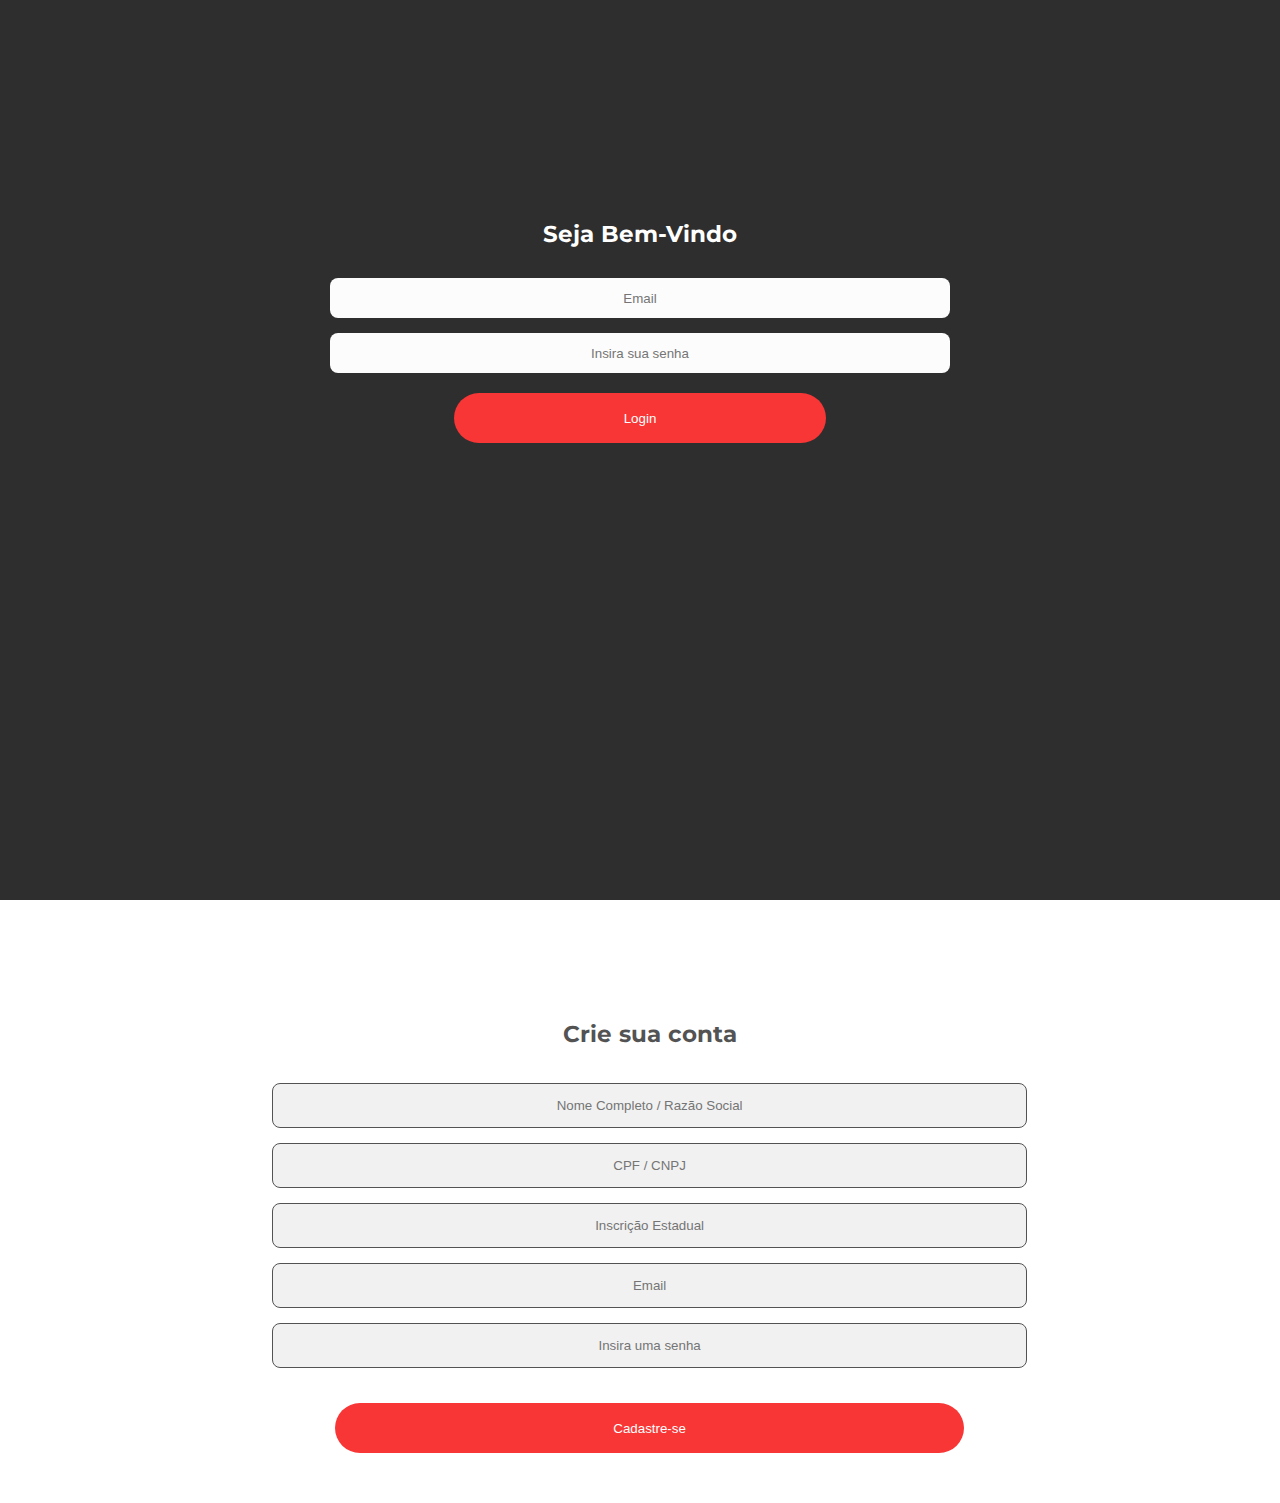
<file: index.html>
<!DOCTYPE html>
<html lang="pt-br">
<head>
    <meta charset="UTF-8">
    <meta http-equiv="X-UA-Compatible" content="IE=edge">
    <meta name="viewport" content="width=device-width, initial-scale=1.0">
    <link href="https://cdn.jsdelivr.net/npm/bootstrap@5.1.3/dist/css/bootstrap.min.css" rel="stylesheet" integrity="sha384-1BmE4kWBq78iYhFldvKuhfTAU6auU8tT94WrHftjDbrCEXSU1oBoqyl2QvZ6jIW3" crossorigin="anonymous">
    <link rel="stylesheet" href="css/style.css" />
    <title>Login</title>
</head>
<body>

    <div class="container-fluid">
        <div class="row">
           <div class="col-sm">
            
            <form class="fazer-login">
                <div><h2>Seja Bem-Vindo</h2></div>
               
                <div class="email">
                    <input type="email" id="emaillogin" placeholder="Email"  aria-describedby="emailHelp">
                </div>
                
                <div class="senha">
                    <input type="password"   id="senhalogin"  placeholder="Insira sua senha">
                </div>

                <div class="login">
                    <button type="submit" class="btn btn-outline-dark " id="botaologin">Login</button>
                </div>
            </form>          
                     
          </div>

          <div class="col-7">

            <form class="criar-perfil" action="cadastro-completo.html" method="post">
                <h2>Crie sua conta</h2>

                <div class="nome">
                  <input type="text" placeholder="Nome Completo / Razão Social"  id="nomecadastro">
                </div>
      
                <div class="cpf">
                   <input type="cpf" class="cpf-mask" placeholder="CPF / CNPJ" >
                </div>

                <div class="iestadual">
                  <input type="text"  placeholder="Inscrição Estadual">
                </div>
      
                <div class="email">
                    <input type="email"  placeholder="Email" aria-describedby="emailHelp" >
                </div>
      
                <div class="senha">
                  <input type="password"  placeholder="Insira uma senha" >
                </div>
      
                <div class="cadastrar">
                  <button type="submit" class="btn btn-outline-dark " id="botaocadastro"  onclick="acesso()">Cadastre-se</button>
                </div>
               
            </form>

          </div>
        </div>
    </div>


    
    <script src="js/script.js"></script>
    <script src="https://cdn.jsdelivr.net/npm/bootstrap@5.1.3/dist/js/bootstrap.bundle.min.js" integrity="sha384-ka7Sk0Gln4gmtz2MlQnikT1wXgYsOg+OMhuP+IlRH9sENBO0LRn5q+8nbTov4+1p" crossorigin="anonymous"></script>
</body>
</html>
</file>
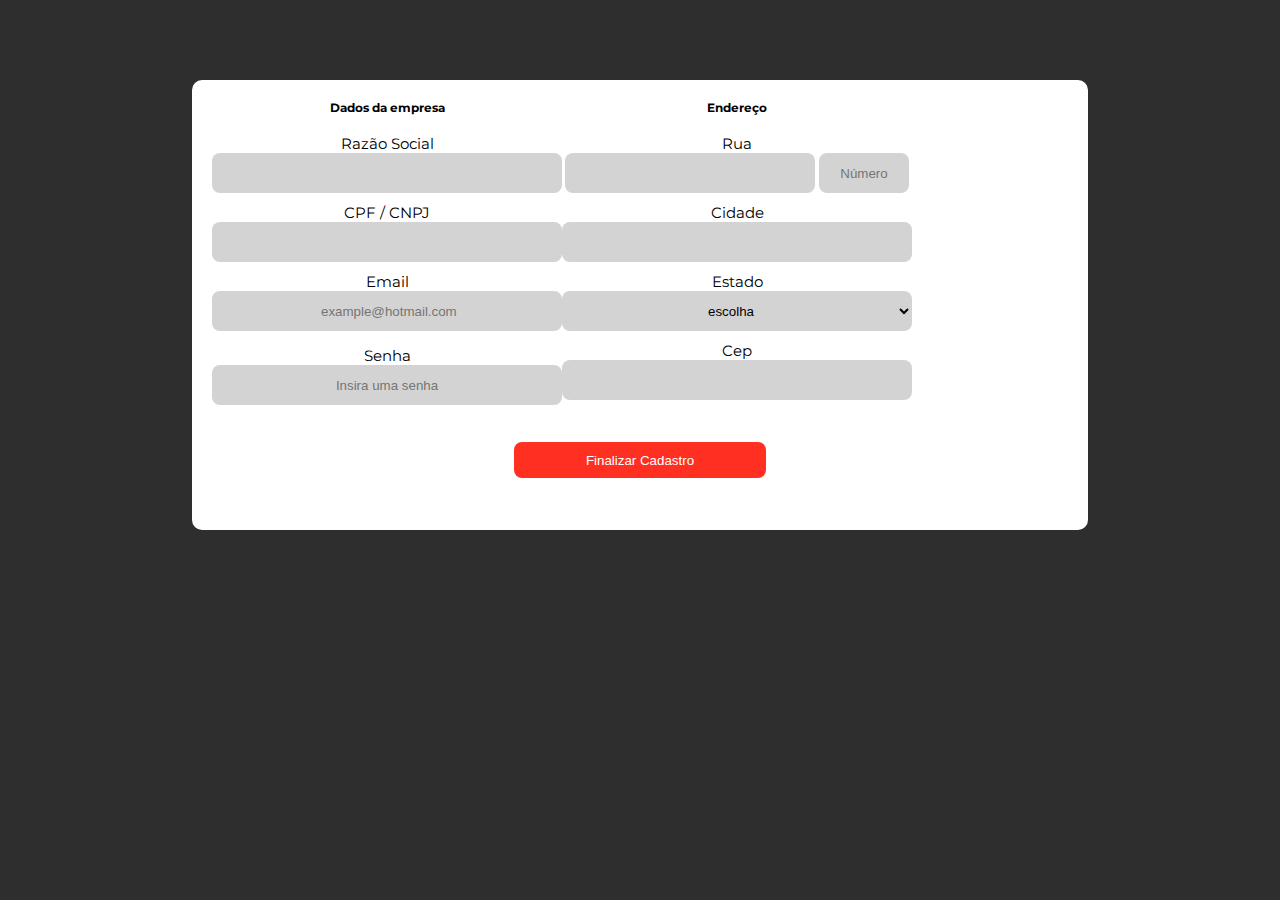
<file: cadastro-completo.html>
<!DOCTYPE html>
<html lang="pt-br">
<head>
    <meta charset="UTF-8">
    <meta http-equiv="X-UA-Compatible" content="IE=edge">
    <meta name="viewport" content="width=device-width, initial-scale=1.0">
    <link href="https://cdn.jsdelivr.net/npm/bootstrap@5.1.3/dist/css/bootstrap.min.css" rel="stylesheet" integrity="sha384-1BmE4kWBq78iYhFldvKuhfTAU6auU8tT94WrHftjDbrCEXSU1oBoqyl2QvZ6jIW3" crossorigin="anonymous">
    <link rel="stylesheet" href="css/style.css" />
    <title>Cadastro Completo</title>
</head>
<body>

    
    

        <form class="container cadastro-completo" action="dados-usuarios.html" method="post">

          <div class="col colunas">

            <div class="coluna1 col">

                    <h5>Dados da empresa</h5><br>

                    <div class="col razao">
                        Razão Social<br>
                        <input type="text" id="razaosocial">
                    </div>

                    <div class="col cad-cpf">
                        CPF / CNPJ<br>
                        <input type="cpf" class="cpf-mask" id="cpfcadastro">
                    </div>
        

                    <div class="cad-email">
                        Email<br>
                        <input type="email" id="emailcadastro" placeholder=" example@hotmail.com" aria-describedby="emailHelp">
                    </div>

                    <div class="senha">
                        Senha<br>
                        <input type="password"  placeholder="Insira uma senha"  id="senhacadastro">
                    </div>

            </div>

            <div class="coluna2 col">
                
                    <h5>Endereço</h5><br>
        
                    <div class="colum cad-end">
                        Rua<br>                      
                        <input type="text" >                                  
                        <input type="text" id="cad-num" placeholder="Número">
                    </div>
        
                    <div class="col cad-city">
                        Cidade<br>
                        <input type="text">
                    </div>

                    <div class="cad-es">
                         Estado<br>
                          <select>
                            <option selected>escolha</option>
                                    <option>AC</option>
                                    <option>AL</option>
                                    <option>AM</option>
                                    <option>BA</option>
                                    <option>CE</option>
                                    <option>DF</option>
                                    <option>ES</option>
                                    <option>GO</option>
                                    <option>MA</option>
                                    <option>MT</option>
                                    <option>MS</option>
                          </select>
                    </div>

                    <div class="cad-cep">
                         Cep<br>
                        <input type="text" >
                    </div>
            </div>
          </div>

            <div class="col finalizarcad">
                <button type="submit" class="btn btn-outline-dark " value="final" onclick="cadastro(this.form)">Finalizar Cadastro</button>
            </div>

        </form>  
    



    <script src="js/script.js"></script>
    <script src="https://cdn.jsdelivr.net/npm/bootstrap@5.1.3/dist/js/bootstrap.bundle.min.js" integrity="sha384-ka7Sk0Gln4gmtz2MlQnikT1wXgYsOg+OMhuP+IlRH9sENBO0LRn5q+8nbTov4+1p" crossorigin="anonymous"></script>
</body>
</html>
</file>
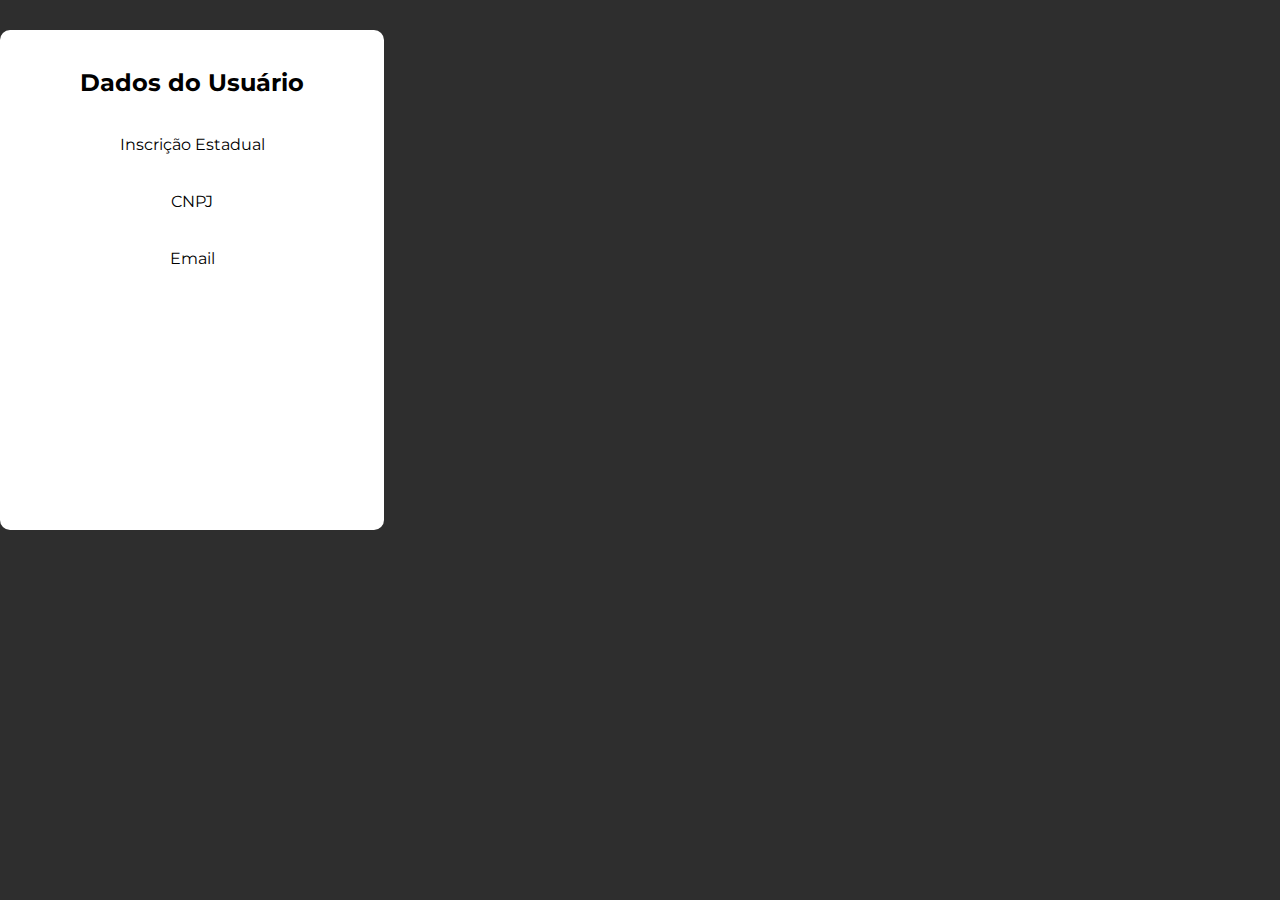
<file: dados-usuarios.html>
<!DOCTYPE html>
<html lang="pt-br">
<head>
    <meta charset="UTF-8">
    <meta http-equiv="refresh" content="60">
    <meta http-equiv="X-UA-Compatible" content="IE=edge">
    <meta name="viewport" content="width=device-width, initial-scale=1.0">
    <link href="https://cdn.jsdelivr.net/npm/bootstrap@5.1.3/dist/css/bootstrap.min.css" rel="stylesheet" integrity="sha384-1BmE4kWBq78iYhFldvKuhfTAU6auU8tT94WrHftjDbrCEXSU1oBoqyl2QvZ6jIW3" crossorigin="anonymous">
    <link rel="stylesheet" href="css/style.css" />
    <title>Página Restrita</title>
</head>
<body>

    <script>
        
    </script>

    <main>
    
        <div class="container-fluid dados">

            <div class=" container-sm dados-usuario">
                <br><br><h2>Dados do Usuário</h2> <br><br>
                Inscrição Estadual
                <p id="dados"> </p><br> <br>
                CNPJ
                <p id="dados1"></p><br> <br>

                Email
                <p id="emailcadastro"></p>
                  

            </div>
            
        </div>


    </main>

    
    <script src="js/script.js"></script>
    <script src="https://cdn.jsdelivr.net/npm/bootstrap@5.1.3/dist/js/bootstrap.bundle.min.js" integrity="sha384-ka7Sk0Gln4gmtz2MlQnikT1wXgYsOg+OMhuP+IlRH9sENBO0LRn5q+8nbTov4+1p" crossorigin="anonymous"></script>
</body>
</html>
</file>
<file: css/style.css>
@import url('https://fonts.googleapis.com/css2?family=Montserrat:wght@300&display=swap');

*{
    margin: 0;
    padding: 0;
    box-sizing: border-box;
}

body{
    background-color:  rgb(46, 46, 46);
  
}


.criar-perfil{
    background-color: white;
    text-align: center;
    padding: 20px;
    font-family: 'Montserrat', sans-serif;
    font-size: 15px;
    width: 101.5%;
    height: 100%;
    
}

.criar-perfil h2{
    margin-top: 100px;
    color: rgb(83, 83, 83);
}

.criar-perfil :-ms-input-placeholder{
    text-align: center;

}

::placeholder{
    text-align: center;
}

.criar-perfil input{
    width: 60%;
    height: 45px;
    border-radius: 8px;
    background-color: rgb(241, 241, 241);
    border: 0.3px solid rgb(83, 83, 83);
}

.criar-perfil .cadastrar button{
    background-color:rgb(248, 54, 54);
    border: none;
    width: 50%;
    height: 50px;
    border-radius: 50px;
    color: white;

}

.criar-perfil .cadastrar{
    margin-top: 35px;
    margin-bottom: 30px;
    
}

.nome, .cpf , .email, .senha, .iestadual{
    margin-top: 15px;
}

.nome{
    margin-top: 35px;
}




.fazer-login{
    text-align: center;
    padding: 20px;
    font-family: 'Montserrat', sans-serif;
    font-size: 15px;
    height:100vh;
    background-color:rgb(46, 46, 46);
    
}

.fazer-login h2{
    margin-top: 200px;
    color: white;
}

.fazer-login :-ms-input-placeholder{
    text-align: center;

}

.fazer-login input{
    width: 50%;
    height: 40px;
    border-radius: 8px;
    background-color: rgb(252, 252, 252);
    border: none;
}

.fazer-login .login button{
    background-color:rgb(248, 54, 54);
    border: none;
    width: 30%;
    height: 50px;
    border-radius: 50px;
    color: white;

}

.fazer-login .login{
    margin-top: 20px;
    margin-bottom: 30px;
}

.fazer-login .email{
    margin-top: 30px;
}

.cadastro-completo{
    background-color: white;
    border-radius: 10px;
    width: 70%;
    height: 450px;
    margin: auto auto;
    margin-top: 80px;
    padding: 20px;
    font-family: 'Montserrat', sans-serif;
    font-size: 15px;
}

.cadastro-completo input, select{
    width:350px;
    height: 40px;
    border-radius: 8px;
    background-color: rgb(212, 211, 211);
    border: none;
}

#cad-num {
    width: 90px;
    
}

.cad-end input{
    width: 250px;
}
.razao,.cad-cpf,.iestadual,.cad-email, .cad-end,.cad-city,.cad-es,.cad-cep{
    margin-bottom: 10px;
}

.colunas{
    display: flex;
    text-align: center;
}

.finalizarcad button{
    
        background-color: rgb(255, 48, 33);
        color: white;
        border: 2px solid white;
        width: 30%;
        height: 40px;
        border-radius: 10px;
        
}

.finalizarcad{
    text-align: center;
    margin-top: 30px;
}

.cadastro-completo :-ms-input-placeholder{
    text-align: center;
}

.coluna2 .cad-es select option{
    text-align: center;

}

.dados-usuario{
    text-align: center;
    font-family: 'Montserrat', sans-serif;
    margin-top: 30px;
    background-color: white;
    border-radius: 10px;
    height:10px ;
    max-width:30%;
    height: 500px;
}

@media only screen and (max-width: 570px){
    
    body{
        background-color: rgb(46, 46, 46);
    }

    .fazer-login{
        height: 400px;
    }

    .fazer-login h2{
        margin: 50px;
    }

    .criar-perfil{
        width: 178%;
    }

    .dados-usuario{
        max-width: 100%;
    }
}


@media only screen and (max-width: 980px){

    body{
        background-color:rgb(46, 46, 46);
    }

    .cadastro-completo{
        background-color: white;
        border-radius: 10px;
        width: 100%;
        height: 1300px;
        margin: auto auto;
        text-align: center;
        font-family: 'Montserrat', sans-serif;
        font-size: 15px;
    }
    
    .cadastro-completo input, select{
        width:350px;
        height: 40px;
        border-radius: 8px;
        background-color: rgb(212, 211, 211);
        border: none;
    }

   
    
 
    
    .cad-end input{
        width: 250px;
    }
    .razao,.cad-cpf,.iestadual,.cad-email, .cad-end,.cad-city,.cad-es,.cad-cep{
        margin-bottom: 10px;
    }
    
    .colunas{
        display: flex;
        flex-direction: column;
        text-align: center;
    }

    .coluna2 h5{

        margin-top: 50px;
    }
}



body .tabela{
    background-color: rgb(252, 252, 249);
}

.tabela button{
    background-color: grey;
}
</file>
